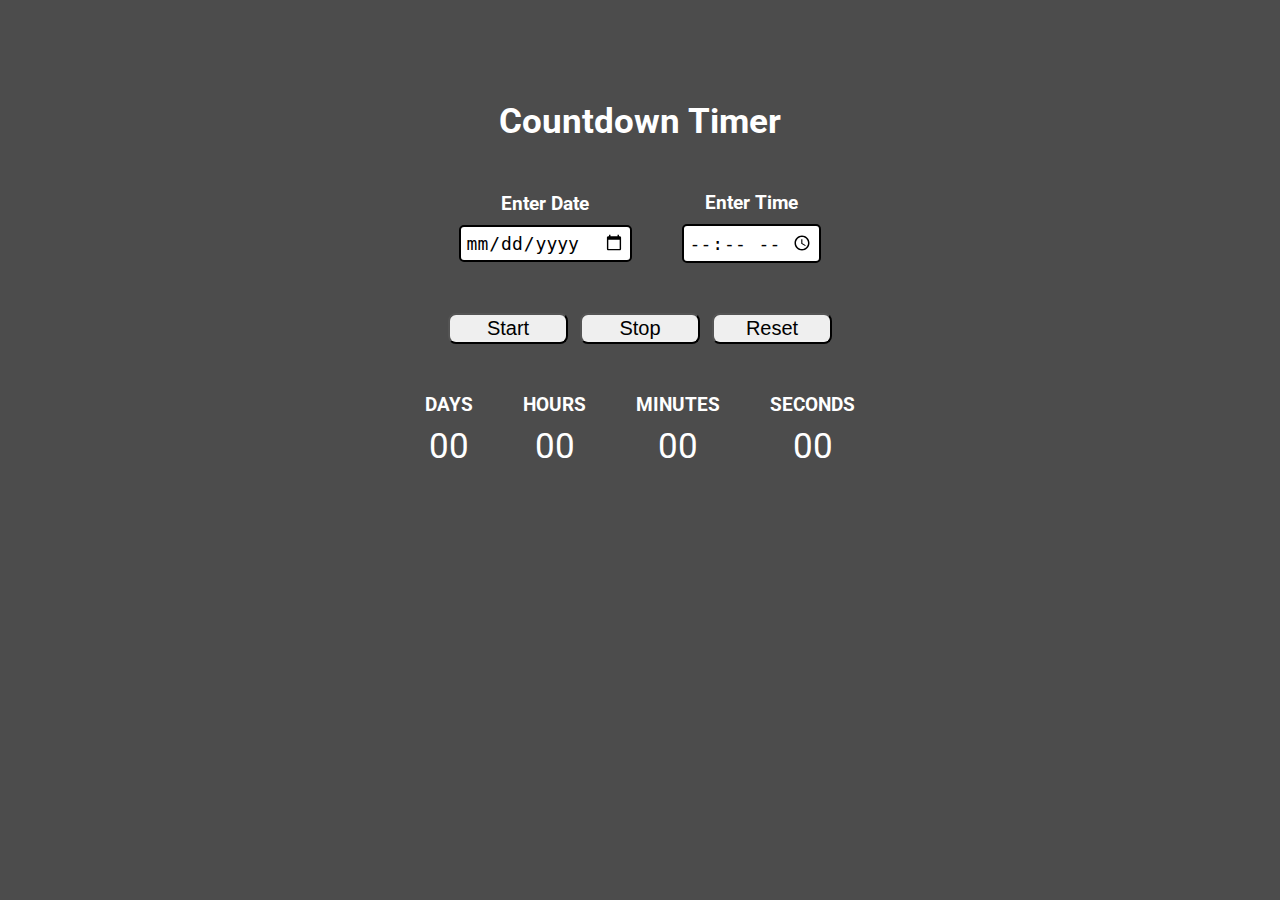
<file: Countdown Timer/index.html>
<!DOCTYPE html>
<html lang="en">
  <head>
    <meta charset="UTF-8" />
    <meta name="viewport" content="width=device-width, initial-scale=1.0" />
    <title>Countdown Timer</title>
    <link rel="stylesheet" href="style.css">
  </head>
  <body>
    <div class="main">
      <div class="overlay">
        <h1>Countdown Timer</h1>
        <div class="input-details">
          <div class="box">
            <h3>Enter Date</h3>
            <input id="date" type="date" />
          </div>
          <div class="box">
            <h3>Enter Time</h3>
            <input id="time" type="time" />
          </div>
        </div>
        <div>
          <button  id="start">Start</button>
          <button id="Stop">Stop</button>
          <button id="reset">Reset</button>
        </div>
        <div class="input-details">
          <div class="box">
            <h3>DAYS</h3>
            <div class="countdown-time" id="countdown-days">00</div>
          </div>
          <div class="box">
            <h3>HOURS</h3>
            <div class="countdown-time" id="countdown-hours">00</div>
          </div>
          <div class="box">
            <h3>MINUTES</h3>
            <div class="countdown-time" id="countdown-minutes">00</div>
          </div>
          <div class="box">
            <h3>SECONDS</h3>
            <div class="countdown-time"  id="countdown-seconds">00</div>
          </div>
        </div>
      </div>
    </div>

    <script src="script.js"></script>
  </body>
</html>
</file>
<file: Countdown Timer/style.css>
@import url('https://fonts.googleapis.com/css2?family=Roboto:ital,wght@0,100;0,300;0,400;0,500;0,700;0,900;1,100;1,300;1,400;1,500;1,700;1,900&display=swap');

*{
    margin: 0;
    padding: 0;
    box-sizing: border-box;
}

.main{
    width: 100%;
    height: 100vh;
    background: url("https://images.pexels.com/photos/28173558/pexels-photo-28173558/free-photo-of-moon-photography.jpeg?auto=compress&cs=tinysrgb&w=600&lazy=load");
    background-size: cover;
    background-position: center center;
    font-family: Roboto, sans-serif;
    color: #fff;
}

.overlay{
    width: 100%;
    height: 100%;
    background-color: rgba(0, 0, 0, 0.7);
    display: flex;
    flex-direction: column;
    align-items: center;
    gap: 50px;
}

h1{
    margin-top: 100px;
    font-size: 2.2rem;
}

.input-details{
    display: flex;
    gap: 50px;
    align-items: center;
    justify-content: center;
}

.box{
    display: flex;
    flex-direction: column;
    align-items: center;
    gap: 10px;
}

.countdown-time{
    font-size: 35px;
}

input{
    font-size: 18px;
    padding: 5px;
    border-radius: 5px;
    outline: none;
    border: 2px solid #000;
}

button{
    width: 120px;
    font-size: 20px;
    padding: 2px 0;
    margin: 0 4px;
    border-radius: 8px;
}
</file>
